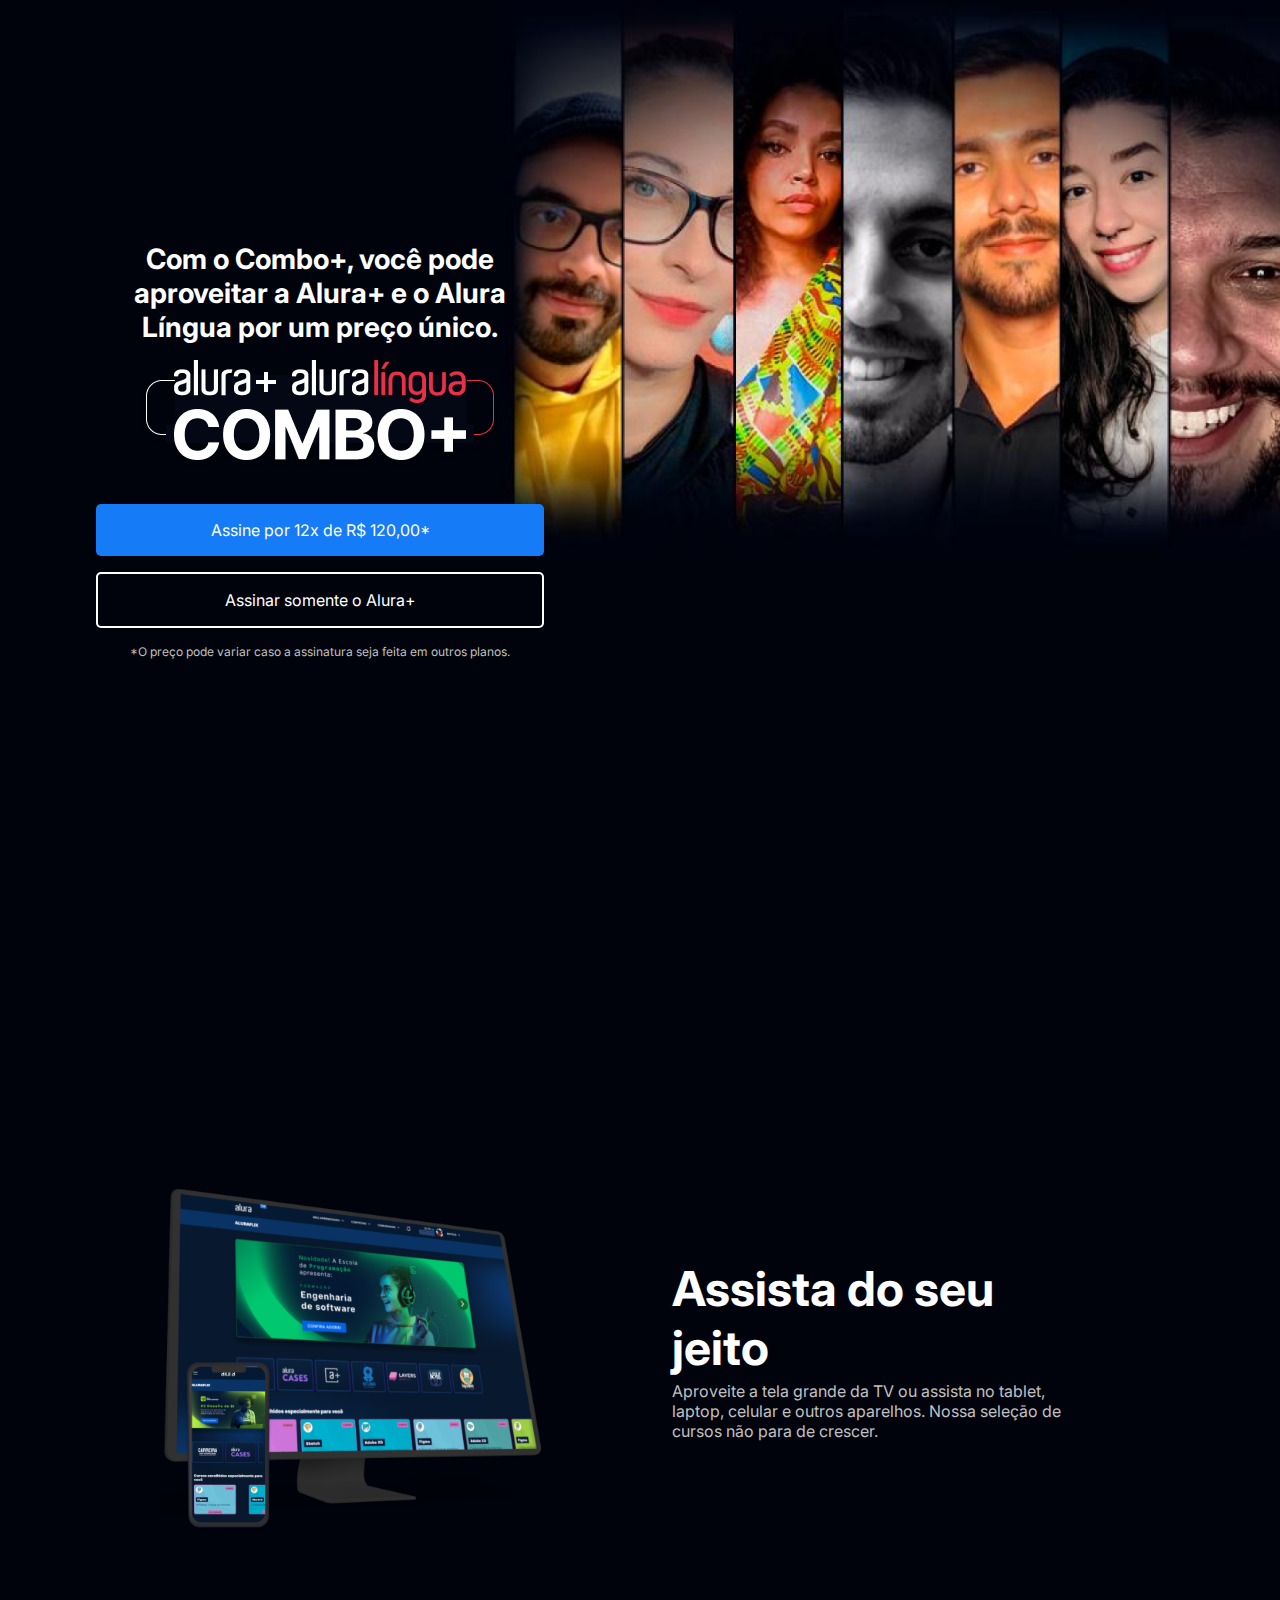
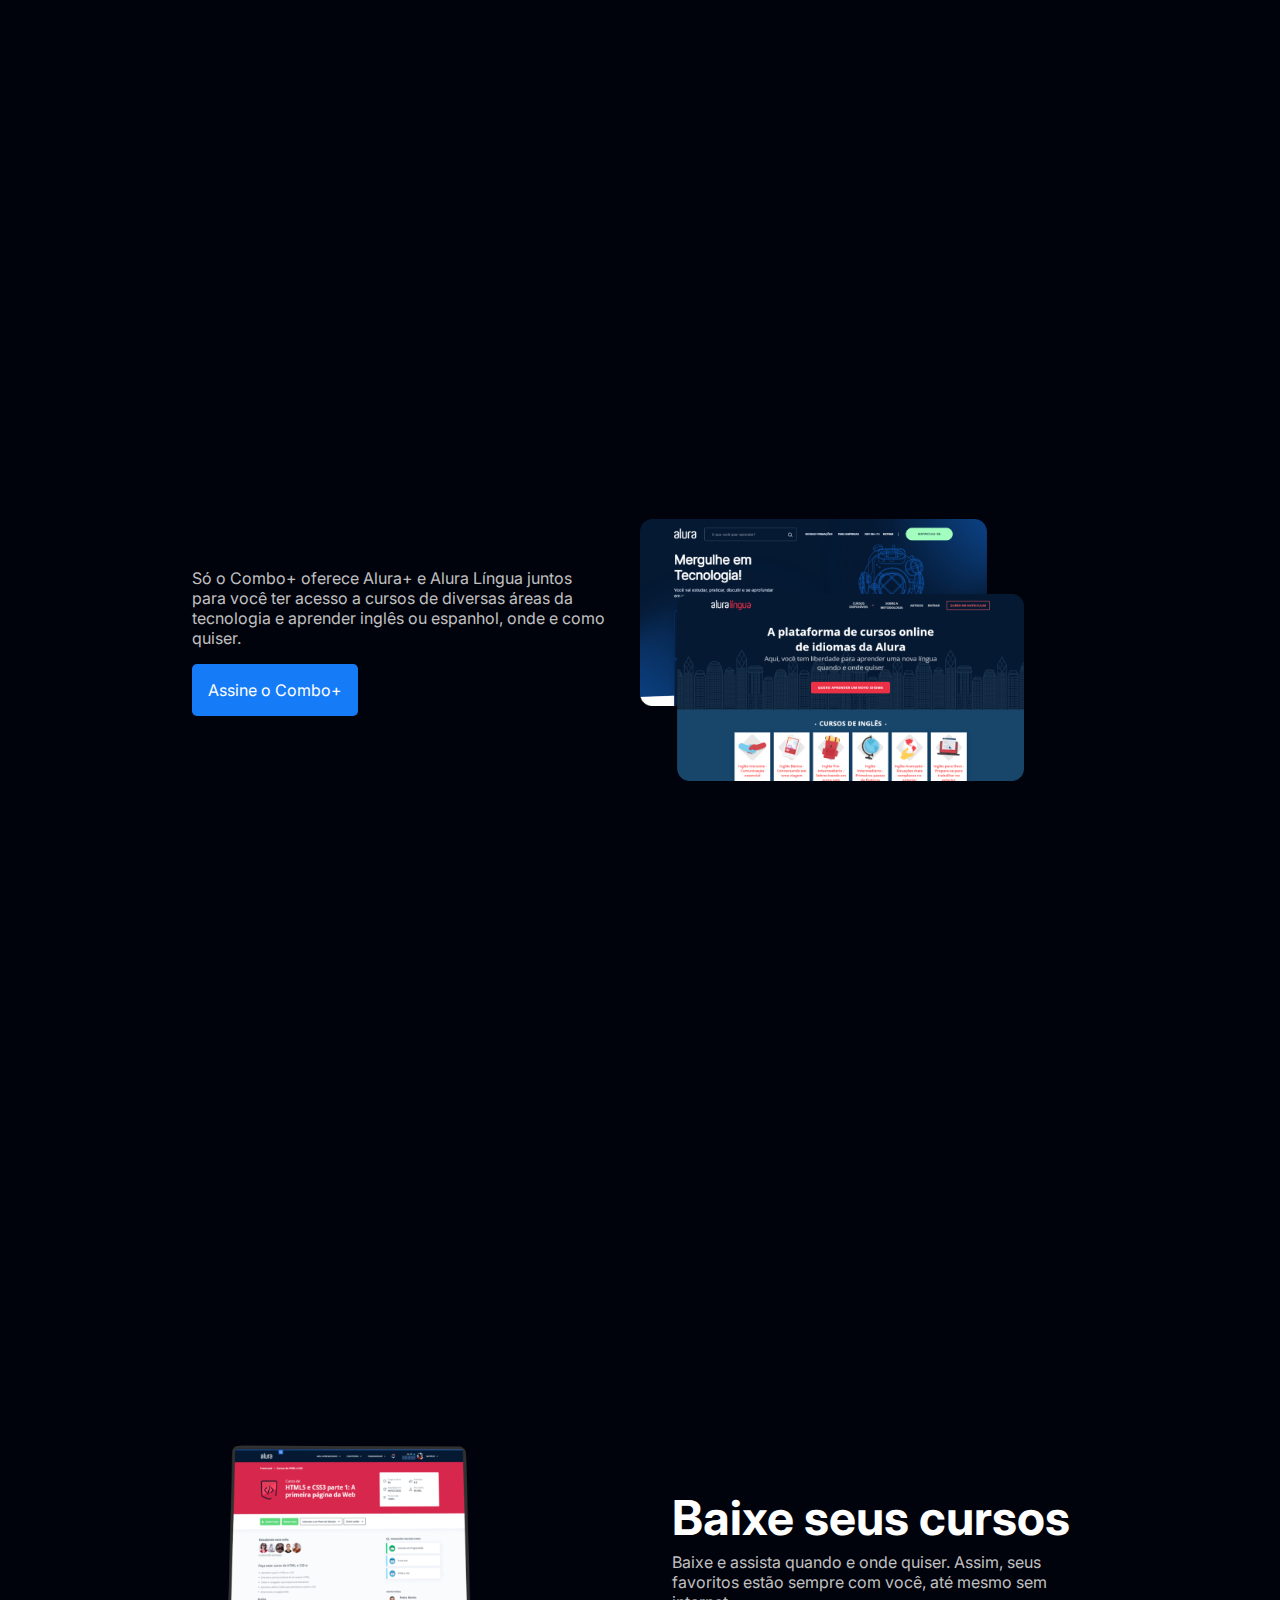
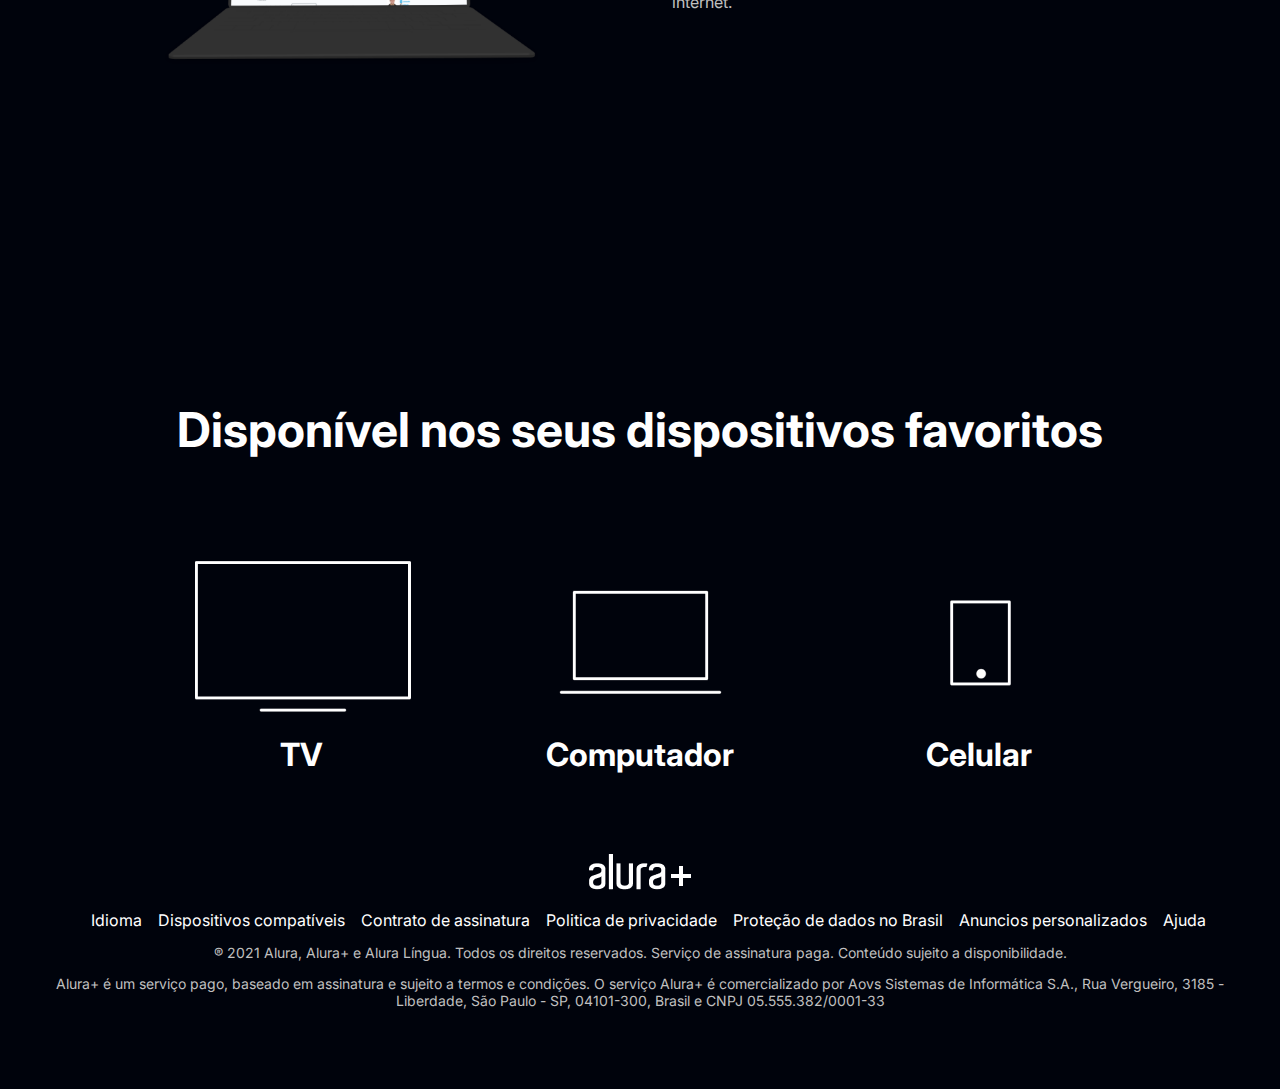
<file: AluraProducts_HTML_Project/index.html>
<!DOCTYPE html>
<html>

<head>
    <title>Alura Plus</title>
    <meta charset="UTF-8">
    <meta name="viewport" content="width=device-width, initial-scale=1">
    <link rel="stylesheet" href="styles.css">
    <link rel="preconnect" href="https://fonts.googleapis.com">
    <link rel="preconnect" href="https://fonts.gstatic.com" crossorigin>
    <link href="https://fonts.googleapis.com/css2?family=Inter:wght@400;700&display=swap" rel="stylesheet">
</head>

<body>
    <section class="principal container">
        <div class="container__caixa">
            <h1 class="container__titulo">Com o Combo+, você pode aproveitar a Alura+ e o Alura Língua por um preço
                único.</h1>
            <img src="img/Combo.png" alt="O combo+ é a junção do alura+ e o alura língua" class="container__imagem">
            <a href="www.alura.com.br" class="container__botao">Assine por 12x de R$ 120,00*</a>
            <a href="www.alura.com.br" class="container__botao botao_secundario">Assinar somente o Alura+</a>
            <p class="container__aviso">*O preço pode variar caso a assinatura seja feita em outros planos.</p>
        </div>
    </section>

    <section class="container secundario">
        <img src="img/Plataformas.png" alt="Um monitor e um celular com a alura plus aberta" class="secundario__imagem">
        <div class="container__descricao">
            <h2 class="descricao__titulo">Assista do seu jeito</h2>
            <p class="descricao__texto">Aproveite a tela grande da TV ou assista no tablet, laptop, celular e outros
                aparelhos. Nossa seleção de cursos não para de crescer.</p>
        </div>
    </section>

    <section class="container secundario">
        <div class="container__descricao">
            <p class="descricao__texto">
                Só o Combo+ oferece Alura+ e Alura Língua juntos para você ter acesso a cursos de diversas áreas da
                tecnologia e aprender inglês ou espanhol, onde e como quiser.
            </p>
            <a href="www.alura.com.br" class="container__botao secundario__botao" container>Assine o Combo+</a>
        </div>
        <img src="img/Telas.png" alt="Tela do alura+ e alura língua" class="secundario__imagem">
    </section>

    <section class="container secundario">
        <img src="img/Notebook.png" alt="Notebook com a página do curso HTML5 e CSS3 da Alura aberta"
             class="secundario__imagem">
        <div class="container__descricao">
            <h2 class="descricao__titulo">Baixe seus cursos</h2>
            <p class="descricao__texto">Baixe e assista quando e onde quiser. Assim, seus favoritos estão sempre com
                você, até mesmo sem internet.</p>
        </div>
    </section>

    <section class="dispositivos">
        <h2 class="dispositivos__titulo">Disponível nos seus dispositivos favoritos</h2>
        <ul class="dispositivos__lista">
            <li>
                <img src="img/tv.png" alt="Ícone de televisão">
                <h3 class="lista__item">TV</h3>
            </li>
            <li>
                <img src="img/computador.png" alt="Ícone de computador">
                <h3 class="lista__item">Computador</h3>
            </li>
            <li>
                <img src="img/celular.png" alt="Ícone de celular">
                <h3 class="lista__item">Celular</h3>
            </li>
        </ul>
    </section>

    <footer class="rodape">
        <img src="img/Logo.png" alt="Alura+" class="rodape__logo">
        <ul class="rodape__lista">
            <li class="lista__link">
                <a href="#">Idioma</a>
            </li>
            <li class="lista__link">
                <a href="#">Dispositivos compatíveis</a>
            </li>
            <li class="lista__link">
                <a href="#">Contrato de assinatura</a>
            </li>
            <li class="lista__link">
                <a href="#">Politica de privacidade</a>
            </li>
            <li class="lista__link">
                <a href="#">Proteção de dados no Brasil</a>
            </li>
            <li class="lista__link">
                <a href="#">Anuncios personalizados</a>
            </li>
            <li class="lista__link">
                <a href="#">Ajuda</a>
            </li>
        </ul>
        <p class="rodape__texto">® 2021 Alura, Alura+ e Alura Língua. Todos os direitos reservados. Serviço de
            assinatura paga. Conteúdo sujeito a disponibilidade.</p>
        <p class="rodape__texto">Alura+ é um serviço pago, baseado em assinatura e sujeito a termos e condições. O
            serviço Alura+ é comercializado por Aovs Sistemas de Informática S.A., Rua Vergueiro, 3185 - Liberdade, São
            Paulo - SP, 04101-300, Brasil e CNPJ 05.555.382/0001-33</p>
    </footer>

</body>

</html>
</file>
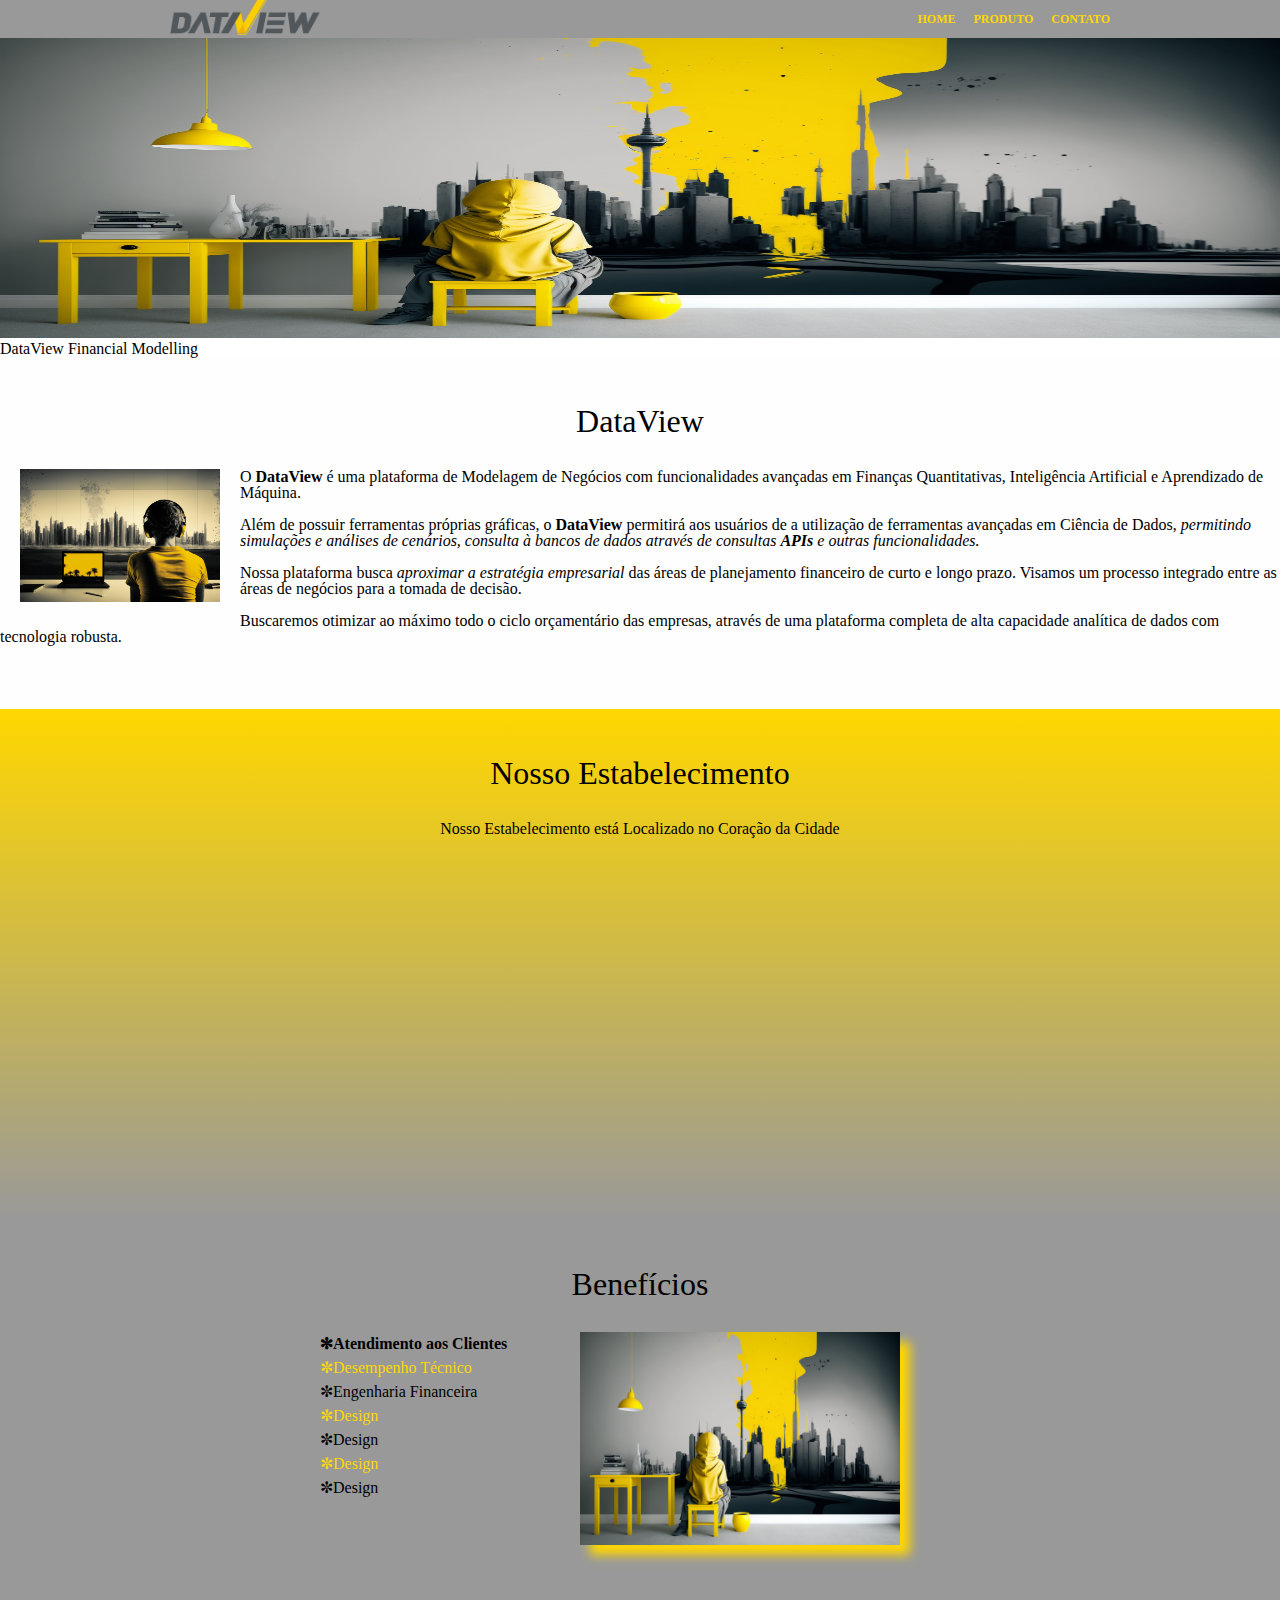
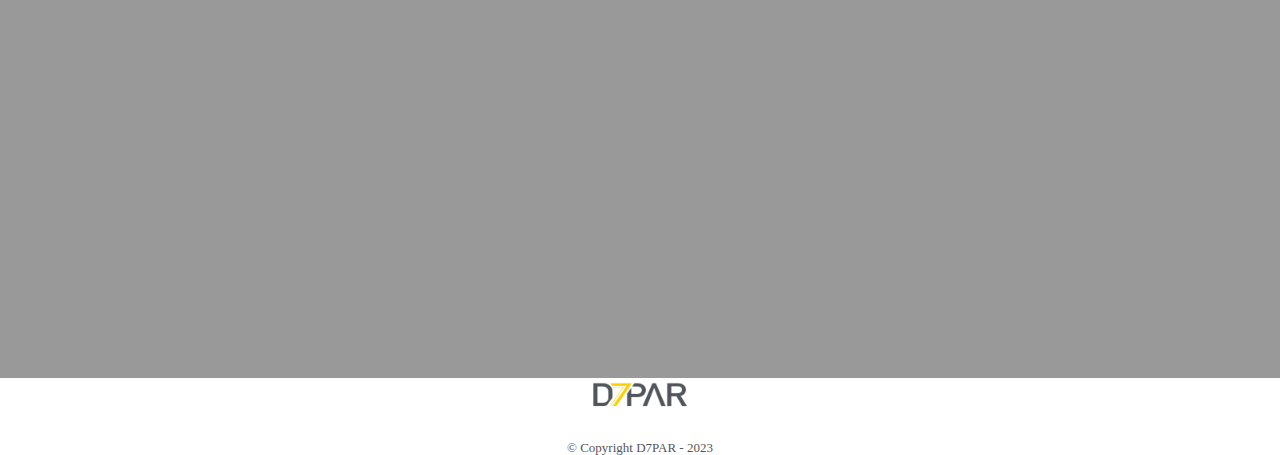
<file: DataView_WebSite_Project/index.html>
<!DOCTYPE html>
<html lang="pt-br">

  <head>
    <meta charset="UTF-8">
    <meta name="viewport" content="width=device-width">
    <title>Dataview</title>
    <link rel="stylesheet" href="style.css">
    <link rel="stylesheet" href="reset.css">

    <link rel="preconnect" href="https://fonts.googleapis.com">
    <link rel="preconnect" href="https://fonts.gstatic.com" crossorigin>
    <link href="https://fonts.googleapis.com/css2?family=Montserrat:wght@100&display=swap" rel="stylesheet">

  </head>

  <body>

    <header>
      <div class="caixa-header">
        <h1> <img class="img-header" src="DATAVIEW_ORIGINAL_fdo_transp.png"> </h1>
        <nav>
          <ul class="ul-navegacao">
            <li> <a href="index.html"> Home </a> </li>
            <li> <a href="produtos.html"> Produto </a> </li>
            <li> <a href="contato.html"> Contato </a> </li>
          </ul>
        </nav>
      </div>
    </header>

    <img class='banner' src="DataView_Indice.png">

    <main>

      <p> DataView Financial Modelling </p>

      <section class="principal">
        <h2 class="titulo-princial">DataView</h2>
        <img class="data-analysis" src="DataView_Capa.png" alt="Data Analysis">

        <p> O <strong>DataView</strong> é uma plataforma de Modelagem de Negócios com funcionalidades avançadas em
        Finanças Quantitativas, Inteligência Artificial e Aprendizado de Máquina.</p>

        <p> Além de possuir ferramentas próprias gráficas, o <strong>DataView</strong> permitirá aos usuários de
        a utilização de ferramentas avançadas em Ciência de Dados, <em> permitindo simulações e análises de cenários,
            consulta à bancos de dados através de consultas <strong>APIs</strong> e outras funcionalidades.</em> </p>

        <p id="objetivo"> Nossa plataforma busca <em> aproximar a estratégia empresarial</em> das áreas de planejamento
        financeiro de curto e longo prazo. Visamos um processo integrado entre as áreas de negócios
        para a tomada de decisão. </p>

        <p> Buscaremos otimizar ao máximo todo o ciclo orçamentário das empresas, através de uma plataforma
        completa de alta capacidade analítica de dados com tecnologia robusta.</p>
      </section>

      <section class="mapa">
        <h3 class="titulo-princial">Nosso Estabelecimento</h3>
        <p> Nosso Estabelecimento está Localizado no Coração da Cidade </p>
        <div class="mapa-conteudo">
          <iframe src="https://www.google.com/maps/embed?pb=!1m18!1m12!1m3!1d3674.8620191764726!2d-43.21570972371574!3d-22.918459638290173!2m3!1f0!2f0!3f0!3m2!1i1024!2i768!4f13.1!3m3!1m2!1s0x997faca86c8035%3A0x7296944befc9cf9d!2sHaddock%20Business!5e0!3m2!1spt-BR!2sbr!4v1682278635606!5m2!1spt-BR!2sbr"
                  width="100%" height="300" style="border:0;" allowfullscreen="" loading="lazy"
                  referrerpolicy="no-referrer-when-downgrade"></iframe>
        </div>
      </section>

      <section class="beneficios">
        <h3 class="titulo-princial"> Benefícios </h3>

        <div class="conteudo-beneficios">
          <ul class="lista-beneficios">
            <Li class="li-beneficios">Atendimento aos Clientes</Li>
            <Li class="li-beneficios">Desempenho Técnico</Li>
            <Li class="li-beneficios">Engenharia Financeira</Li>
            <Li class="li-beneficios">Design</Li>
            <Li class="li-beneficios">Design</Li>
            <Li class="li-beneficios">Design</Li>
            <Li class="li-beneficios">Design</Li>
          </ul>
          <img class='img-beneficios' src="DataView_Indice.png">
        </div>

        <div class="video">
          <iframe width="100%" height="315" src="https://www.youtube.com/embed/cXzYWEFib4M"
              title="YouTube video player" frameborder="0"
              allow="accelerometer; autoplay; clipboard-write; encrypted-media; gyroscope; picture-in-picture; web-share"
              allowfullscreen></iframe>
        </div>

      </section>

    </main>

    <footer>
      <img class='img-footer' src="logoD7PAR-transp.png">
      <p class="copyright">&copy; Copyright D7PAR - 2023</p>
    </footer>

</body>
</html>
</file>
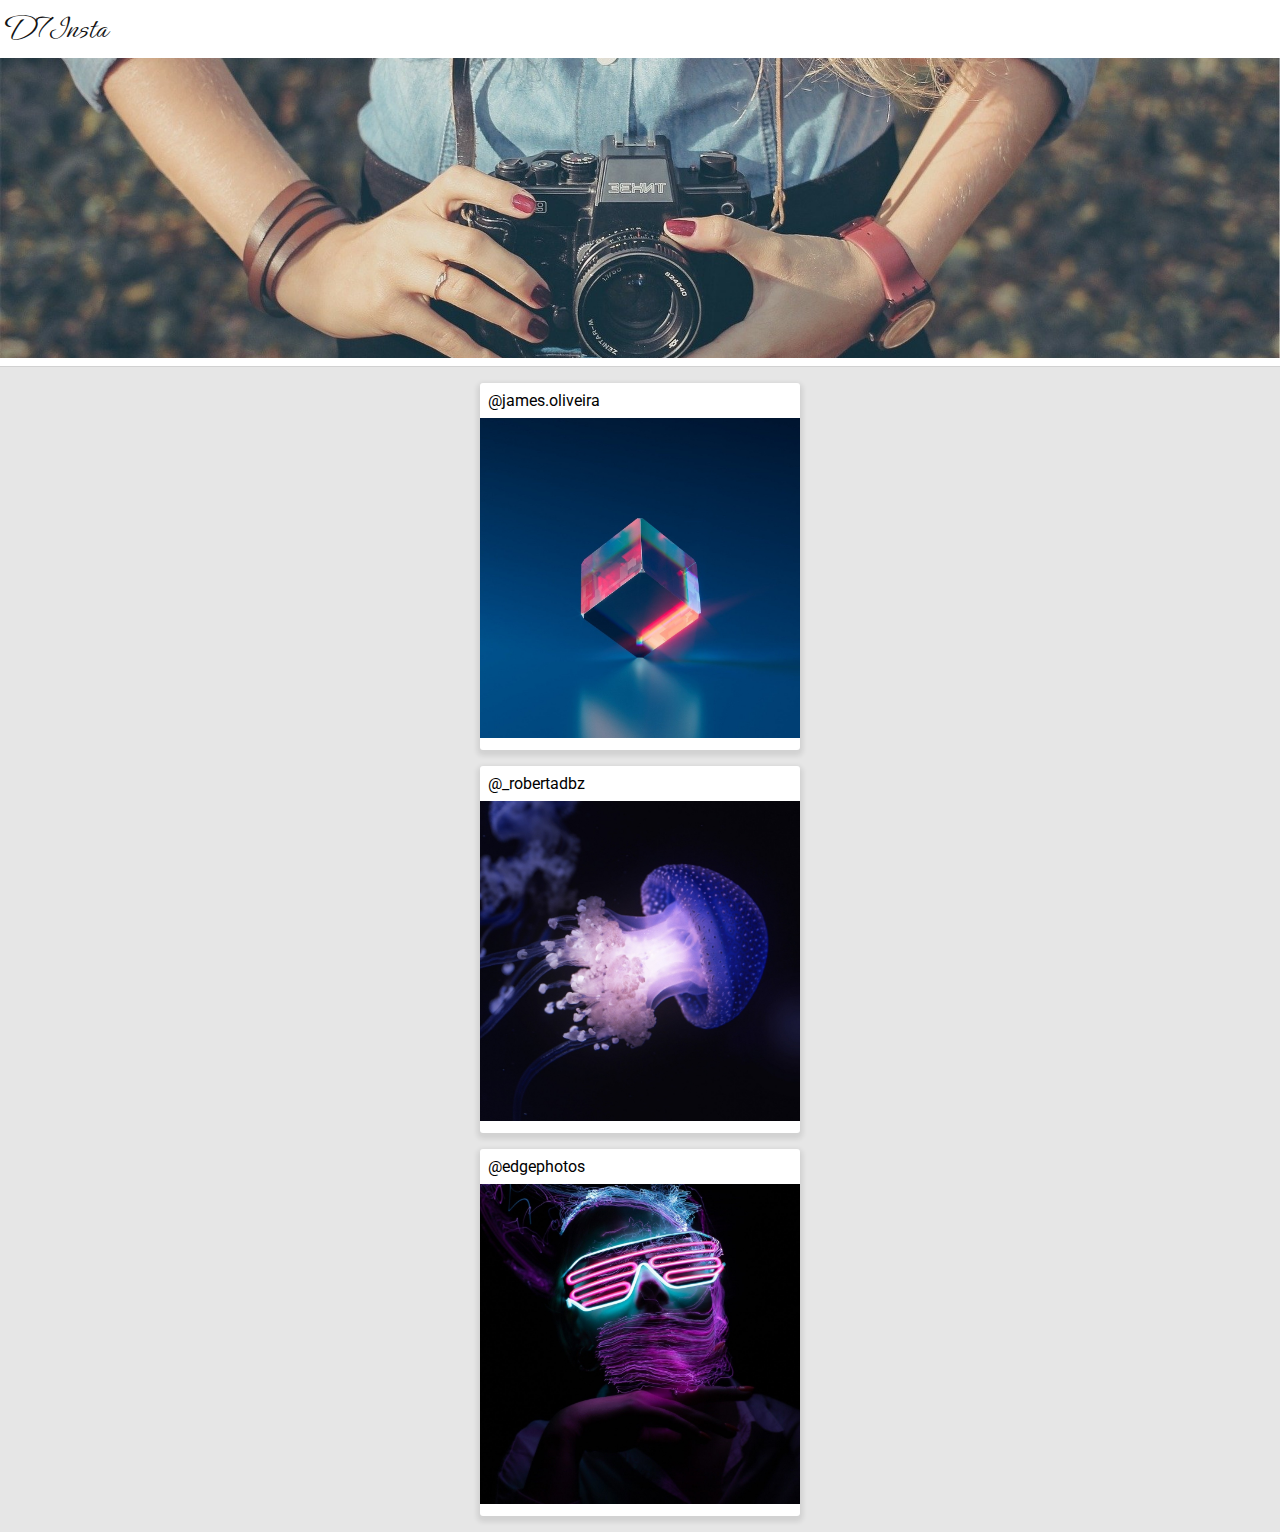
<file: Instagram_WebPage_HTML_Project/index.html>
<!DOCTYPE html>
<html lang="pt-br">
<head>
    <meta charset="UTF-8">
    <meta http-equiv="X-UA-Compatible" content="IE=edge">
    <meta name="viewport" content="width=device-width, initial-scale=1.0">
    <title>Instalura</title>
    <link rel="preconnect" href="https://fonts.googleapis.com">
    <link rel="preconnect" href="https://fonts.gstatic.com" crossorigin>
    <link href="https://fonts.googleapis.com/css2?family=Ephesis&family=Roboto:wght@400;700&display=swap" rel="stylesheet">
    <link rel="stylesheet" href="assets/css/index.css">
</head>
<body>
    <header class="cabecalho">
        <h1 class="cabecalho__titulo">D7Insta</h1>
        <picture class="cabecalho__banner">
            <source media="(min-width: 1024px)" srcset="assets/img/banner-desktop.jpg">
            <img src="assets/img/banner-mobile.jpg" alt="Capa do Instalura">
        </picture>
    </header>
    <main class="posts">
        <article class="post">
            <p class="perfil">@james.oliveira</p>
            <img srcset="assets/img/glass-480.jpg 480w, assets/img/glass-720.jpg 720w, assets/img/glass-1080.jpg 1080w" src="assets/img/glass-480.jpg" alt="Foto de um cubo feito de vidro">
        </article>
        <article class="post">
            <p class="perfil">@_robertadbz</p>
            <img srcset="assets/img/jelly-480.jpg 480w, assets/img/jelly-720.jpg 720w, assets/img/jelly-1080.jpg 1080w" src="assets/img/jelly-480.jpg" alt="Foto de um cubo feito de vidro">
        </article>
        <article class="post">
            <p class="perfil">@edgephotos</p>
            <img srcset="assets/img/neon-480.jpg 480w, assets/img/neon-720.jpg 720w, assets/img/neon-1080.jpg 1080w" src="assets/img/neon-480.jpg" alt="Foto de um cubo feito de vidro">
        </article>
    </main>
</body>
</html>
</file>
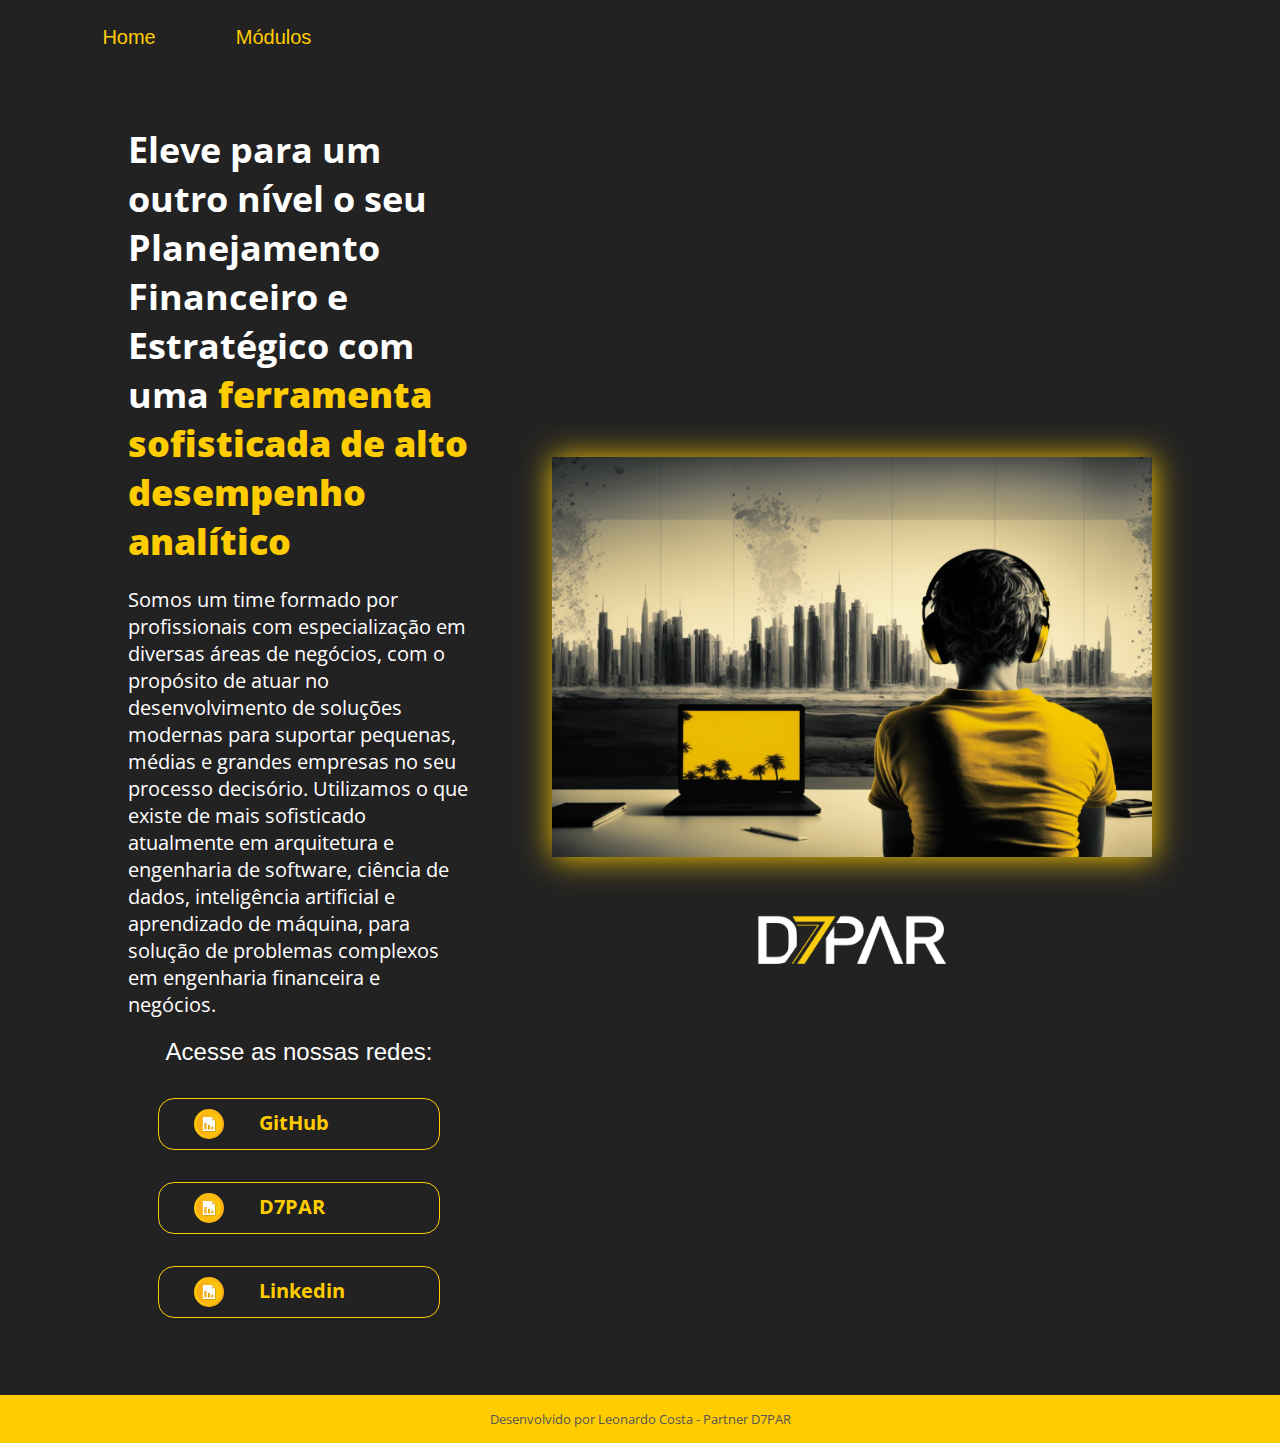
<file: Product_Page_HTML_Project/index.html>
<!DOCTYPE html>
<html lang="pt-br">
<head>
  <meta charset="UTF-8">
  <meta http-equiv="X-UA-Compatible" content="IE-edge">
  <meta name="viewport" content="width=device-width, initial-scale=1.0">
  <title>Portfolio</title>
<!--  <link rel="stylesheet" href="reset.css">-->
  <link rel="stylesheet" href="styles/style.css">
</head>

<body>
  <header class="cabecalho">
    <nav class="cabecalho__menu">
      <a class="cabecalho__menu_link" href="index.html">Home</a>
      <a class="cabecalho__menu_link" href="about.html">Módulos</a>
    </nav>
  </header>

  <main class="apresentacao">
    <section class="apresentacao__conteudo">
      <h1 class="apresentacao__conteudo__titulo"> Eleve para um outro nível o seu Planejamento Financeiro e Estratégico com uma <strong class="titulo-destaque"> ferramenta sofisticada de alto desempenho analítico </strong> </h1>
      <p class="apresentacao__conteudo__texto"> Somos um time formado por profissionais com especialização em diversas áreas de negócios, com o propósito de atuar no desenvolvimento
        de soluções modernas para suportar pequenas, médias e grandes empresas no seu processo decisório. Utilizamos o que existe de mais
        sofisticado atualmente em arquitetura e engenharia de software, ciência de dados, inteligência artificial e aprendizado de máquina, para
        solução de problemas complexos em engenharia financeira e negócios. </p>
      <div class="apresentacao__links">

        <h2 class="apresentacao__links_subtitulo" >Acesse as nossas redes:</h2>

        <!--Primeito Botão-->
        <a class="apresentacao_links_link"
           href="https://github.com/leonardod7">
          <img class="img-botao" src="assets/Projetos.svg">
          GitHub
        </a>

        <!--Segundo Botão-->
        <a class="apresentacao_links_link"
           href="http://www.d7par.com.br">
          <img class="img-botao" src="assets/Projetos.svg">
          D7PAR
        </a>

        <!--Terceiro Botão-->
        <a class="apresentacao_links_link"
           href="https://www.linkedin.com/in/leonardo-costa-21a95b23/">
          <img class="img-botao" src="assets/Projetos.svg">
          Linkedin
        </a>



      </div>
    </section>
    <div class="imagens">
      <img class="img-dataview" src="assets/DataView_Capa.png" alt="Software em Desenvolvimento">
      <img class="img-logo-d7par" src="assets/logoD7PAR_Branca.png" alt="Logo D7PAR">
  </div>
  </main>

  <footer class="rodape">
    <p>Desenvolvido por Leonardo Costa - Partner D7PAR</p>
  </footer>
</body>

</html>
</file>
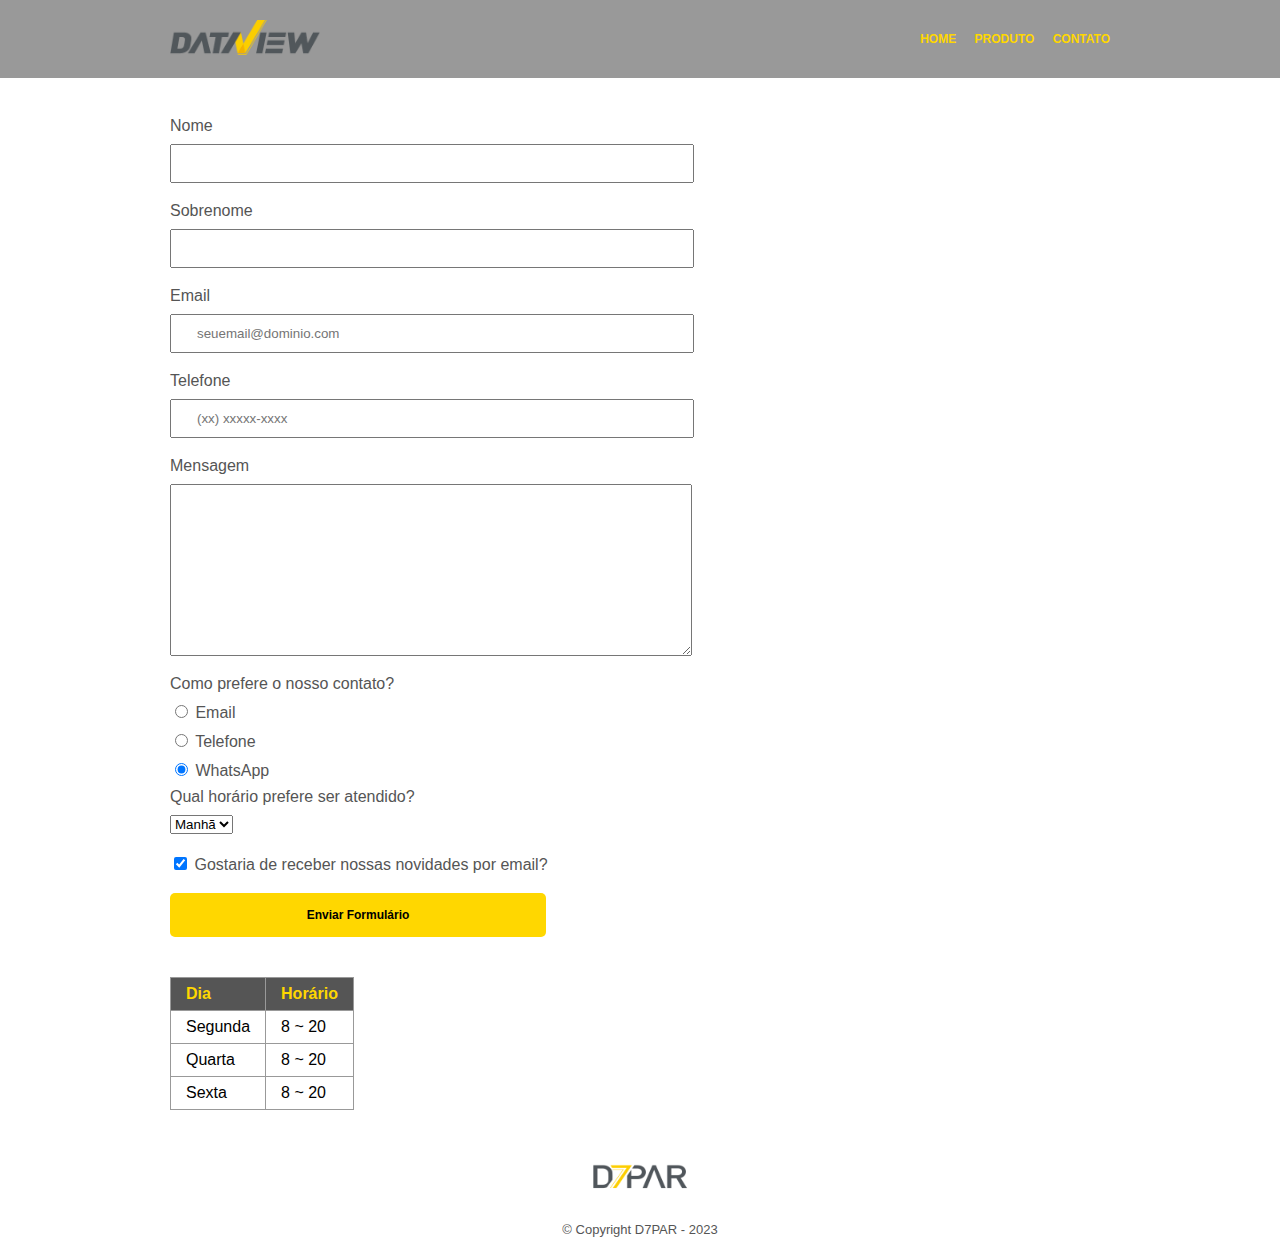
<file: DataView_WebSite_Project/contato.html>
<!DOCTYPE html>
<html lang="en">

<head>
  <meta charset="UTF-8">
  <title>Contatos</title>
  <link rel="stylesheet" href="reset.css">
  <link rel="stylesheet" href="contatos.css" >
</head>

<body>

  <header>
    <div class="caixa-header">
      <h1> <img class="img-header" src="DATAVIEW_ORIGINAL_fdo_transp.png" alt="Logo do Software da D7PAR"> </h1>
      <nav>
        <ul class="ul-navegacao">
          <li> <a href="index.html"> Home </a> </li>
          <li> <a href="produtos.html"> Produto </a> </li>
          <li> <a href="contato.html"> Contato </a> </li>
        </ul>
      </nav>
    </div>
  </header>

  <main>

    <form>

      <label for="nome" > Nome </label>
      <input type="text" id="nome" class="input-padrao" required>

      <label for="sobrenome" > Sobrenome </label>
      <input type="text" id="sobrenome" class="input-padrao" required>

      <label for="email" > Email </label>
      <input type="email" id="email" class="input-padrao" required placeholder="seuemail@dominio.com">

      <label for="telefone"> Telefone </label>
      <input type="tel" id="telefone" class="input-padrao" required placeholder="(xx) xxxxx-xxxx">

      <label for="mensagem"> Mensagem </label>
      <textarea id="mensagem" cols="70" rows="10" class="input-padrao" required> </textarea>

      <fieldset>
          <legend>Como prefere o nosso contato?</legend>
          <label for="radio-email">
              <input type="radio" name="contato" value="email" id="radio-email">
              Email
          </label>

          <label for="radio-telefone">
              <input type="radio" name="contato" value="telefone" id="radio-telefone">
              Telefone
          </label>

          <label for="radio-whatsapp">
              <input type="radio" name="contato" value="whatsapp" id="radio-whatsapp" checked>
              WhatsApp
          </label>
      </fieldset>

      <fieldset>
        <legend> Qual horário prefere ser atendido? </legend>
        <select>
          <option>Manhã</option>
          <option>Tarde</option>
          <option>Noite</option>
        </select>
      </fieldset>

      <label class="checkbox"> <input type="checkbox" checked> Gostaria de receber nossas novidades por email? </label>



      <input type="submit" value="Enviar Formulário" class="enviar">

    </form>

    <table>
      <!--Cabeçalho da Tabela-->
      <thead>
        <tr>
          <td>Dia</td>
          <td>Horário</td>
        </tr>
      </thead>
      <!--Corpo da Tabela-->
      <tbody>
        <tr>
          <td>Segunda</td>
          <td>8 ~ 20</td>
        </tr>
        <tr>
          <td>Quarta</td>
          <td>8 ~ 20</td>
        </tr>
        <tr>
          <td>Sexta</td>
          <td>8 ~ 20</td>
        </tr>
      </tbody>

    </table>

  </main>







  <footer>
    <img class='img-footer' src="logoD7PAR-transp.png" alt="Logo da Empresa D7PAR">
    <p class="copyright">&copy; Copyright D7PAR - 2023</p>
  </footer>

</body>
</html>
</file>
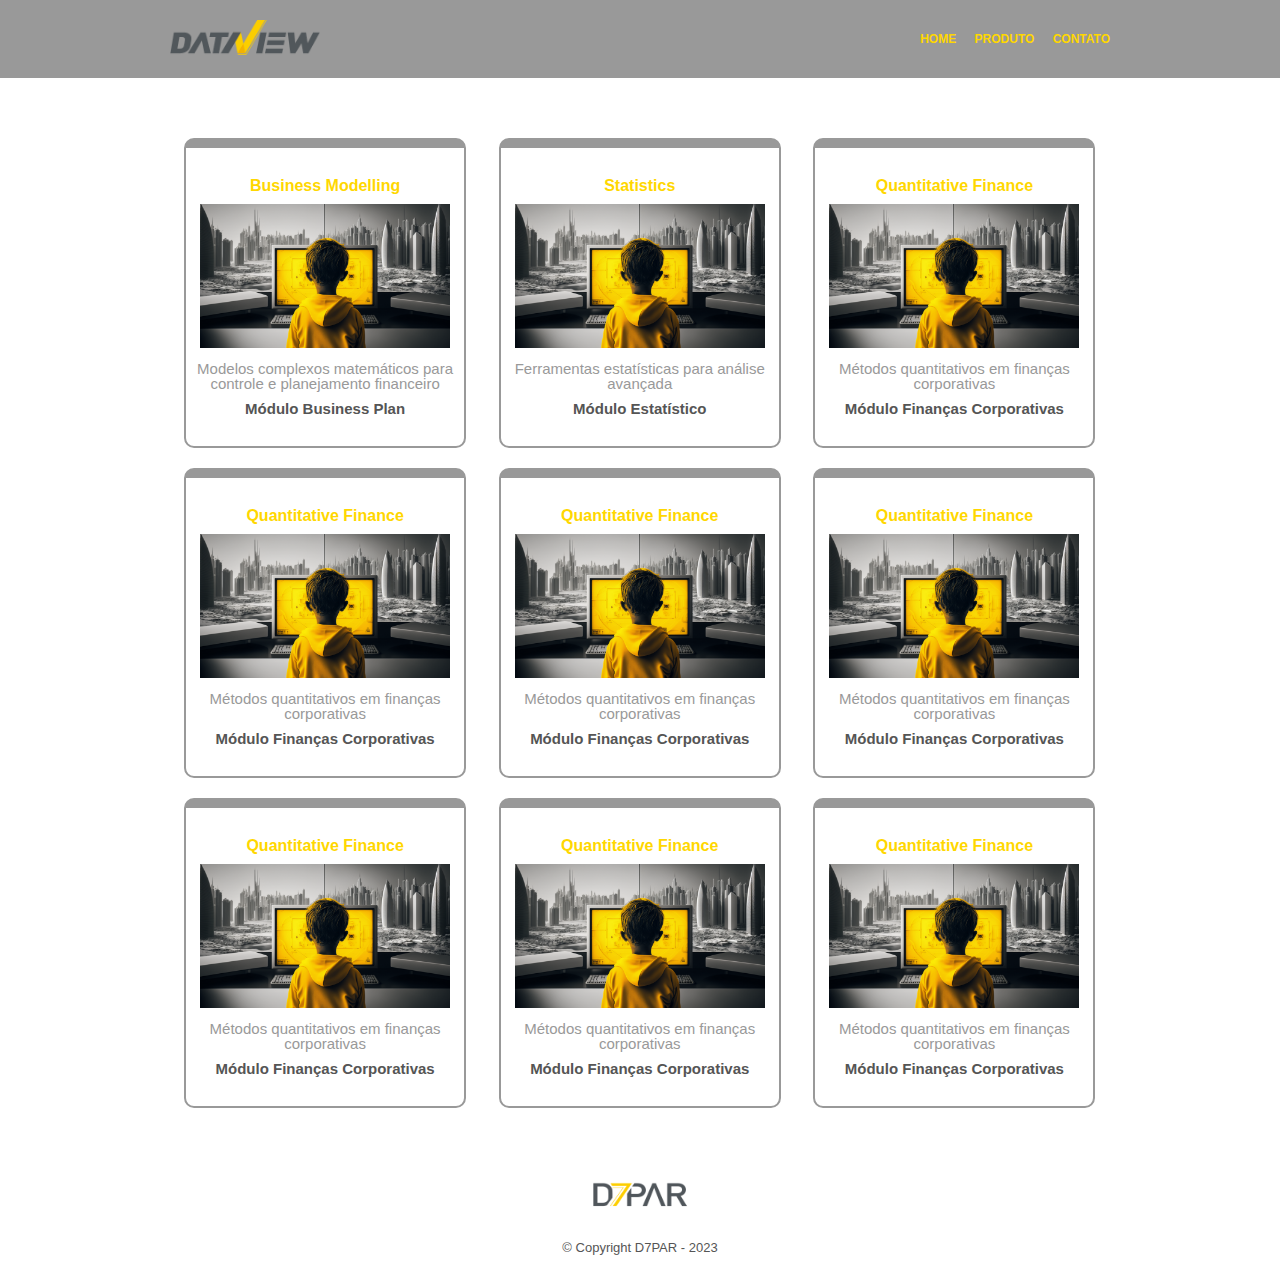
<file: DataView_WebSite_Project/produtos.html>
<!DOCTYPE html>
<html lang="en">

<head>
  <meta charset="UTF-8">
  <title>Produtos</title>
  <link rel="stylesheet" href="reset.css">
  <link rel="stylesheet" href="produtos.css" >
</head>

<body>

  <header>
    <div class="caixa-header">
      <h1> <img class="img-header" src="DATAVIEW_ORIGINAL_fdo_transp.png"> </h1>
      <nav>
        <ul class="ul-navegacao">
          <li> <a href="index.html"> Home </a> </li>
          <li> <a href="produtos.html"> Produto </a> </li>
          <li> <a href="contato.html"> Contato </a> </li>
        </ul>
      </nav>
    </div>
  </header>

  <main>
    <ul class="produtos">

      <li>
        <h2> Business Modelling </h2>
        <img class="img-main" src="imagem7x4.png">
        <p class="produto-descricao" > Modelos complexos matemáticos para controle e planejamento financeiro </p>
        <p class="nome-modulo"> Módulo Business Plan </p>
      </li>

      <li>
        <h2> Statistics </h2>
        <img class="img-main" src="imagem7x4.png">
        <p class="produto-descricao" >  Ferramentas estatísticas para análise avançada </p>
        <p class="nome-modulo"> Módulo Estatístico </p>
      </li>

      <li>
        <h2> Quantitative Finance </h2>
        <img class="img-main" src="imagem7x4.png">
        <p class="produto-descricao" > Métodos quantitativos em finanças corporativas </p>
        <p class="nome-modulo"> Módulo Finanças Corporativas </p>
      </li>

      <li>
        <h2> Quantitative Finance </h2>
        <img class="img-main" src="imagem7x4.png">
        <p class="produto-descricao" > Métodos quantitativos em finanças corporativas </p>
        <p class="nome-modulo"> Módulo Finanças Corporativas </p>
      </li>

      <li>
        <h2> Quantitative Finance </h2>
        <img class="img-main" src="imagem7x4.png">
        <p class="produto-descricao" > Métodos quantitativos em finanças corporativas </p>
        <p class="nome-modulo"> Módulo Finanças Corporativas </p>
      </li>

      <li>
        <h2> Quantitative Finance </h2>
        <img class="img-main" src="imagem7x4.png">
        <p class="produto-descricao" > Métodos quantitativos em finanças corporativas </p>
        <p class="nome-modulo"> Módulo Finanças Corporativas </p>
      </li>

      <li>
        <h2> Quantitative Finance </h2>
        <img class="img-main" src="imagem7x4.png">
        <p class="produto-descricao" > Métodos quantitativos em finanças corporativas </p>
        <p class="nome-modulo"> Módulo Finanças Corporativas </p>
      </li>

      <li>
        <h2> Quantitative Finance </h2>
        <img class="img-main" src="imagem7x4.png">
        <p class="produto-descricao" > Métodos quantitativos em finanças corporativas </p>
        <p class="nome-modulo"> Módulo Finanças Corporativas </p>
      </li>

      <li>
        <h2> Quantitative Finance </h2>
        <img class="img-main" src="imagem7x4.png">
        <p class="produto-descricao" > Métodos quantitativos em finanças corporativas </p>
        <p class="nome-modulo"> Módulo Finanças Corporativas </p>
      </li>

    </ul>

  </main>


  <footer>
    <img class='img-footer' src="logoD7PAR-transp.png">
    <p class="copyright">&copy; Copyright D7PAR - 2023</p>
  </footer>

</body>
</html>
</file>
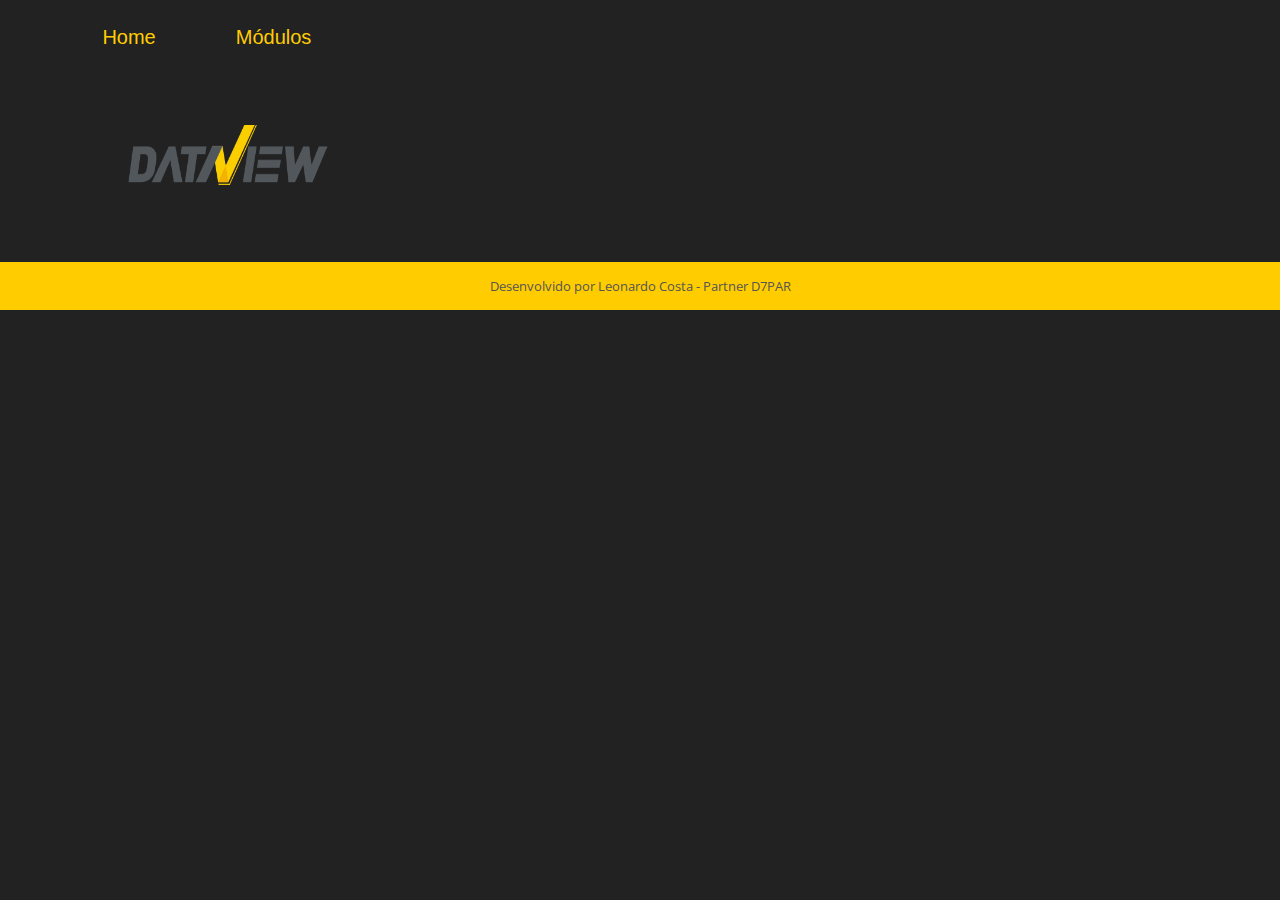
<file: Product_Page_HTML_Project/about.html>
<!DOCTYPE html>
<html lang="pt-br">
<head>
  <meta charset="UTF-8">
  <meta http-equiv="X-UA-Compatible" content="IE-edge">
  <meta name="viewport" content="width=device-width, initial-scale=1.0">
  <title>Sobre</title>
<!--  <link rel="stylesheet" href="reset.css">-->
  <link rel="stylesheet" href="styles/style.css">
</head>

<body>

  <header class="cabecalho">
    <nav class="cabecalho__menu">
      <a class="cabecalho__menu_link" href="index.html">Home</a>
      <a class="cabecalho__menu_link" href="about.html">Módulos</a>
    </nav>
  </header>

  <main class="apresentacao">
    <section class="apresentacao__conteudo">
      <img class="img-logo-dw" src="assets/DATAVIEW_ORIGINAL_fdo_transp.png">

    </section>
  </main>

  <footer class="rodape">
    <p>Desenvolvido por Leonardo Costa - Partner D7PAR</p>
  </footer>

</body>

</html>
</file>
<file: AluraProducts_HTML_Project/styles.css>
:root {
    --branco-principal: #FFFFFF;
    --cinza-secundario: #C0C0C0;
    --botao-azul: #167BF7;
    --cor-de-fundo: #00030C;
    --fonte-principal: 'Inter';
    --botao-azul-efeito: #3c92fa;
}

body {
    background-color: var(--cor-de-fundo);
    color: var(--branco-principal);
    font-family: var(--fonte-principal);
    font-size: 16px;
    font-weight: 400;
}

* {
    margin: 0;
    padding: 0;
}

.principal {
    background-image: url("img/Background.png");
    background-repeat: no-repeat;
    background-size: contain;
    align-items: center;
    text-align: center;
}

.container {
    height: 100vh;
    display: grid;
    grid-template-columns: 50% 50%;
}

.container__botao {
    background-color: var(--botao-azul);
    border-radius: 5px;
    padding: 1em;
    color: var(--branco-principal);
    display: block;
    text-decoration: none;
    margin-bottom: 1em;
}

.botao_secundario {
    background-color: transparent;
    border: 2px solid var(--branco-principal)
}

.container__aviso {
    font-size: 12px;
    color: var(--cinza-secundario);
}

.container__titulo {
    font-size: 28px;
    font-weight: 700;
}

.container__imagem {
    margin: 1em 0 2em 0;
}

.container__caixa {
    margin: 0 6em;
}

.secundario__imagem {
    width: 80%;
}

.secundario {
    align-items: center;
    margin: 0 10em;
}

.descricao__titulo {
    font-weight: 700;
    font-size: 48px;
    color: var(--branco-principal);
    margin-bottom: 0.1em;
}

.descricao__texto {
    color: var(--cinza-secundario);
}

.secundario__botao {
    display: inline-block;
    margin-top: 1em;
}

.container__descricao {
    padding: 2em;
}

.dispositivos__lista {
    display: flex;
    justify-content: center;
    list-style-type: none;
    margin: 5em 0;
}

.dispositivos {
    text-align: center;
}

.dispositivos__titulo {
    font-size: 48px;
    color: var(--branco-principal);
}

.lista__item {
    font-size: 32px;
    color: var(--branco-principal);
}

.rodape {
    text-align: center;
    margin: 5em 3em;
}

.rodape__lista {
    display: flex;
    justify-content: center;
    list-style-type: none;
    margin-top: 1em;
}

.lista__link a{
    text-decoration: none;
    color: var(--branco-principal);
    margin-left: 1em;
}

.rodape__texto {
    margin: 1em 0;
    color: var(--cinza-secundario);
    font-size: 14px;
}

.lista__link a:hover {
    color: var(--botao-azul);
}

.lista__link a:active {
    color: purple;
}

.container__botao:hover {
    background-color: var(--botao-azul-efeito);
    color: var(--cor-de-fundo);
}
</file>
<file: DataView_WebSite_Project/style.css>
body {
  font-family: 'Montserrat', sans-serif;
}

header {
  background-color: #999999;
  padding: 20px 0px;
}

.img-header {
  max-width:150px;
  max-height:100px;
  width: auto;
  height: auto;
}

.caixa-header {
  width: 940px;
  position: relative;
  margin: 0 auto;
}

nav {
  position: absolute;
  top: 10px;
  right: 0;
}

nav li {
  /*border-style: solid;*/
  margin: 0 0 0 15px;
  display: inline;
}

nav a {
  text-transform: uppercase;
  color: gold;
  font-weight: bold;
  font-size: 12px;
  text-decoration: none;
}

nav a:hover {
  color: black;
  text-decoration: underline;
}

.banner {
  width: 100%;
  height: 300px;
}


/*main > p {*/
/*  background-color: #999999;*/
/*  font-size: 10px;*/
/*}*/

/*img ~ p {*/
/*  background-color: gold;*/
/*}*/

/*.principal p:not(#objetivo) {*/
/*  background-color: #b3d4fc;*/
/*}*/

.titulo-princial {
  text-align: center;
  font-size: 2em;
  margin: 0 0 1em;
  clear: left;
}
/*color: rgb(0, 0, 0, 0.3); opacity*/
/*text-shadow: 2px 2px gold;*/

.principal {
  padding: 3em 0;
  background-color: #FEFEFE;
}

.principal p {
  margin: 0 0 1em;
}

.principal strong {
  font-weight: bold;
}

.principal em {
  font-style: italic;
}


.beneficios {
  padding: 3em 0;
  background-color: #999999;
  /*box-shadow: inset 0 0 30px #FF0000;*/
}

.conteudo-beneficios {
  width: 640px;
  margin: 0 auto;
}

.lista-beneficios {
  width: 40%;
  display: inline-block;
  vertical-align: top;
}

.img-beneficios {
  width: 50%;
  opacity: 1;
  box-shadow: 10px 10px 10px gold;
}

.img-beneficios:hover {
  opacity: 0.5;
  transition: 400ms;
}


.lista-beneficios {
  line-height: 1.5;
}

.li-beneficios:first-child {
  font-weight: bold;
}

.li-beneficios:nth-child(2n) {
  color: gold;
}


.li-beneficios:before {
  content: "✼";
}


.data-analysis {
  width: 200px;
  float: left;
  margin: 0 20px 20px 20px;
}





footer {
  text-align: center;
  /*background: #999999;*/
  padding: 10px;
}

.img-footer {
  max-width:100px;
  max-height:50px;
  width: auto;
  height: auto;
}

.copyright {
  color: #555555;
  font-size: 13px;
  margin-top: 20px;
}

.mapa {
  padding: 3em 0;
  background: linear-gradient(gold, #999999);
}

.mapa p {
  margin: 0 0 2em;
  text-align: center;
}

.mapa-conteudo {
  width: 940px;
  margin: 0 auto;

}


.video {
  width: 560px;
  margin: 2em auto;
}


@media screen and (max-width: 480px) {

  .caixa-header, .principal, .conteudo-beneficios, .mapa-conteudo, .video {
    width: auto;
  }

  h1 {
    text-align: center;
  }

  nav {
    position: static;
  }

  .lista-beneficios, .img-beneficios {
    width: 100%;
  }

}
</file>
<file: Instagram_WebPage_HTML_Project/assets/css/index.css>
* {
    margin: 0;
    padding: 0;
    box-sizing: border-box;
}

img {
    width: 100%;
}

body {
    font-family: "Roboto", sans-serif;
    background-color: #e6e6e6;
}

.cabecalho {
    background-color: #ffffff;
    padding: 8px 0;
    border-bottom: 1px solid #d1d1d1;
}

.cabecalho__titulo {
    color: #131313;
    font-family: "Ephesis", cursive;
    font-weight: 400;
    margin: 0 8px 8px 8px;
}

.cabecalho__banner {
    display: block;
    overflow: hidden;
    height: 200px;
}

.cabecalho__banner img, .cabecalho__banner source {
    height: 100%;
    object-fit: cover;
}

@media screen and (min-width: 1024px) {
    .cabecalho__banner {
        height: 300px;
    }
}

.posts {
    padding: 16px;
    display: grid;
    justify-items: center;
    row-gap: 16px;
}

.post {
    padding: 8px 0;
    border-radius: 3px;
    background-color: #ffffff;
    box-shadow: 0 3px 5px 3px rgba(0, 0, 0, 0.09);
    max-width: 320px;
}

.perfil {
    margin: 0 8px 8px 8px;
}
</file>
<file: Product_Page_HTML_Project/styles/style.css>
@import url('https://fonts.googleapis.com/css2?family=Open+Sans:wght@300&display=swap');
@import url('https://fonts.googleapis.com/css2?family=Bruno+Ace+SC&display=swap');


/*Criando variáveis CSS*/
:root {
  --cor--primaria:#ffcc00;
  --cor--secundaria:#999999;
  --cor--terciaria:#555555;
}





* {
  padding: 0;
  margin: 0;
}


body {
  background-color: #222222;
  /*height: 100vh;*/
  color: #FFFFFF;
  font-family: "Arial Narrow";
  box-sizing: border-box;
  font-family: 'Open Sans', sans-serif;
}


.cabecalho__menu {
  padding: 2% 0% 0% 8%;
  display: flex;
  gap: 80px;
}


.cabecalho__menu_link {
  color: #ffcc00;
  font-size: 1.25rem;
  font-family:'krona One', sans-serif ;
  text-decoration: none;
}




.apresentacao {
  display: flex;
  align-items: center;
  /*border-color: gold;*/
  /*border-style: solid;*/
  justify-content: space-between;
  padding: 6% 10%;
  gap: 82px;
}


.apresentacao__conteudo {
  /*border-color: red;*/
  /*border-style: solid;*/
  width: 615px;
  display: flex;
  flex-direction: column;
  gap:20px;
}


.apresentacao__conteudo__titulo {
  font-size: 2.25rem;
}


.apresentacao__conteudo__texto {
  font-size: 1.25rem;
  /*font-family: 'Bruno Ace SC', cursive;*/
}


.apresentacao__links {
  display: flex;
  flex-direction: column;
  /*justify-content: space-between;*/
  align-items: center;
  gap: 32px;
}

.apresentacao__links_subtitulo {
  font-family: 'krona One', sans-serif;
  font-weight: 400;
  font-size: 1.5rem;
}

.apresentacao_links_link {
  /*background-color: gold;*/
  border: 1px solid var(--cor--primaria);
  width: 280px;
  text-align: center;
  border-radius: 16px;
  font-size: 1.25rem;
  padding: 10px 0;
  color:var(--cor--primaria);
  text-decoration: none;
  font-weight: bold;
  display: flex;
  justify-content: flex-start;
}

.apresentacao_links_link:hover {
  background-color:var(--cor--secundaria);
  color: var(--cor--primaria);
  transform: scale(1.1);
}


.img-botao {
  width: 100px;
  height: 30px;
  /*margin-right: 20px;*/
}


.titulo-destaque {
  color: #ffcc00;
}

span {
  color:var(--cor--primaria);
  border: 1px solid #FFFFFF;
  padding: 10px;
}

.img-dataview {
  width: 600px;
  height: 400px;
  box-shadow: 1px 1px 30px var(--cor--primaria);
}

.imagens {
  display: flex;
  flex-direction: column;
  align-items: center;
  gap: 50px;
}

.img-logo-d7par {
  width: 200px;
  height: 80px;
}


.rodape {
  color: var(--cor--terciaria);
  background-color: var(--cor--primaria);
  font-size: 0.81rem;
  padding: 15px;
  text-align: center;

}


.img-logo-dw {
  width: 200px;
  height: 60px;
}

@media (max-width: 1200px) {

  .cabecalho {
    padding: 6%;
  }

  .cabecalho__menu {
    justify-content: center;
  }

  .apresentacao {
    flex-direction: column-reverse;
    padding: 5%;
  }

  .apresentacao__conteudo {
    width: auto;
  }

}
</file>
<file: DataView_WebSite_Project/contatos.css>
body {
  font-family: 'Montserrat', sans-serif;
}

header {
  background-color: #999999;
  padding: 20px 0px;
}

.img-header {
  max-width:150px;
  max-height:100px;
  width: auto;
  height: auto;
}

.caixa-header {
  width: 940px;
  position: relative;
  margin: 0 auto;
}

nav {
  position: absolute;
  top: 10px;
  right: 0;
}

nav li {
  /*border-style: solid;*/
  margin: 0 0 0 15px;
  display: inline;

}
/*margin: 0 0 0 15px; Lembrando que a ordem é: top, down, right left*/


nav a {
  text-transform: uppercase;
  color: gold;
  font-weight: bold;
  font-size: 12px;
  text-decoration: none;
}

nav a:hover {
  color: black;
  text-decoration: underline;
}

/*text-transform: uppercase: Transforma conteúdo em maiúsculo*/
/*font-weight: bold: peso da fonte, negrito*/
/*text-decoration: none; nenhuma decoracao no texto, ela deixa sublinhado*/


main {
  width: 940px;
  margin: 0 auto;
  /*border-style: solid;*/
  /*border-color: #222222;*/
}

form {
  margin: 40px 0;
}


form label, form legend {
  display:block;
  margin: 0 0 10px;
  color: #555555;
}


/*form input {*/
/*  display: block;*/
/*  margin: 0 0 20px;*/
/*  padding: 10px 25px;*/
/*  width: 50%;*/
/*}*/

.input-padrao {
  display: block;
  margin: 0 0 20px;
  padding: 10px 25px;
  width: 50%;
}

.checkbox {
  margin: 20px 0;
}


.enviar {
  width: 40%;
  padding: 15px 0;
  background-color: gold;
  border-style: none;
  font-weight: bold;
  font-size: 12px;
  border-radius: 5px;
  transition: 1s all;
  cursor: pointer;
}

.enviar:hover {
  background-color: #999999;
  color: gold;
  font-weight: bold;
  transform: scale(1.2);
}


table {
  margin: 20px 0 40px;

}

thead {
  background-color: #555555;
  color: gold;
  font-weight: bold;
}

/*células*/
td,th {
  border: 1px solid #999999;
  padding: 8px 15px;
}





footer {
  text-align: center;
  /*background: #999999;*/
  padding: 10px;
}

.img-footer {
  max-width:100px;
  max-height:50px;
  width: auto;
  height: auto;
}

.copyright {
  color: #555555;
  font-size: 13px;
  margin-top: 20px;
}
</file>
<file: DataView_WebSite_Project/produtos.css>
body {
  font-family: 'Montserrat', sans-serif;
}

header {
  background-color: #999999;
  padding: 20px 0px;
}

.img-header {
  max-width:150px;
  max-height:100px;
  width: auto;
  height: auto;
}

.caixa-header {
  width: 940px;
  position: relative;
  margin: 0 auto;
}

nav {
  position: absolute;
  top: 10px;
  right: 0;
}

nav li {
  /*border-style: solid;*/
  margin: 0 0 0 15px;
  display: inline;

}
/*margin: 0 0 0 15px; Lembrando que a ordem é: top, down, right left*/


nav a {
  text-transform: uppercase;
  color: gold;
  font-weight: bold;
  font-size: 12px;
  text-decoration: none;
}

nav a:hover {
  color: black;
  text-decoration: underline;
}

/*text-transform: uppercase: Transforma o conteúdo em maiúsculo*/
/*font-weight: bold: peso da fonte, negrito*/
/*text-decoration: none; nenhuma decoracao no texto, ela deixa sublinhado*/


.produtos {
  /*border: solid;*/
  width: 940px;
  margin: 0 auto;
  padding: 50px 0;
}


.produtos li {
  display: inline-block;
  /*border: solid;*/
  text-align: center;
  width: 30%;
  vertical-align: top;
  /*background: #999999;*/
  margin: 10px 1.5%;
  padding: 30px 10px;
  box-sizing: border-box;
  border-color:#999999;
  border-width: 2px;
  border-style: solid;
  border-top-width: 10px;
  border-radius: 10px;
}

.produtos li:hover {
  border-color: gold;
}

.produtos li:hover h2 {
  font-size: 20px;
}


.produtos li:active {
  border-color: green;
}


.img-main {
  max-width:250px;
  max-height:150px;
  width: auto;
  height: auto;
}


.produtos h2 {
  font-size: 16px;
  font-weight: bold;
  color: gold;
  margin-bottom: 10px;
}


.produto-descricao {
  font-size: 15px;
  color: #999999;
  margin-top: 10px;
}


.nome-modulo {
  font-weight: bold;
  font-size: 15px;
  color: #555555;
  margin-top: 10px;
}

.div-audio {
  text-align: center;
  margin-bottom: 20px;
}


footer {
  text-align: center;
  /*background: #999999;*/
  padding: 10px;
}

.img-footer {
  max-width:100px;
  max-height:50px;
  width: auto;
  height: auto;
}

.copyright {
  color: #555555;
  font-size: 13px;
  margin-top: 20px;
}
</file>
